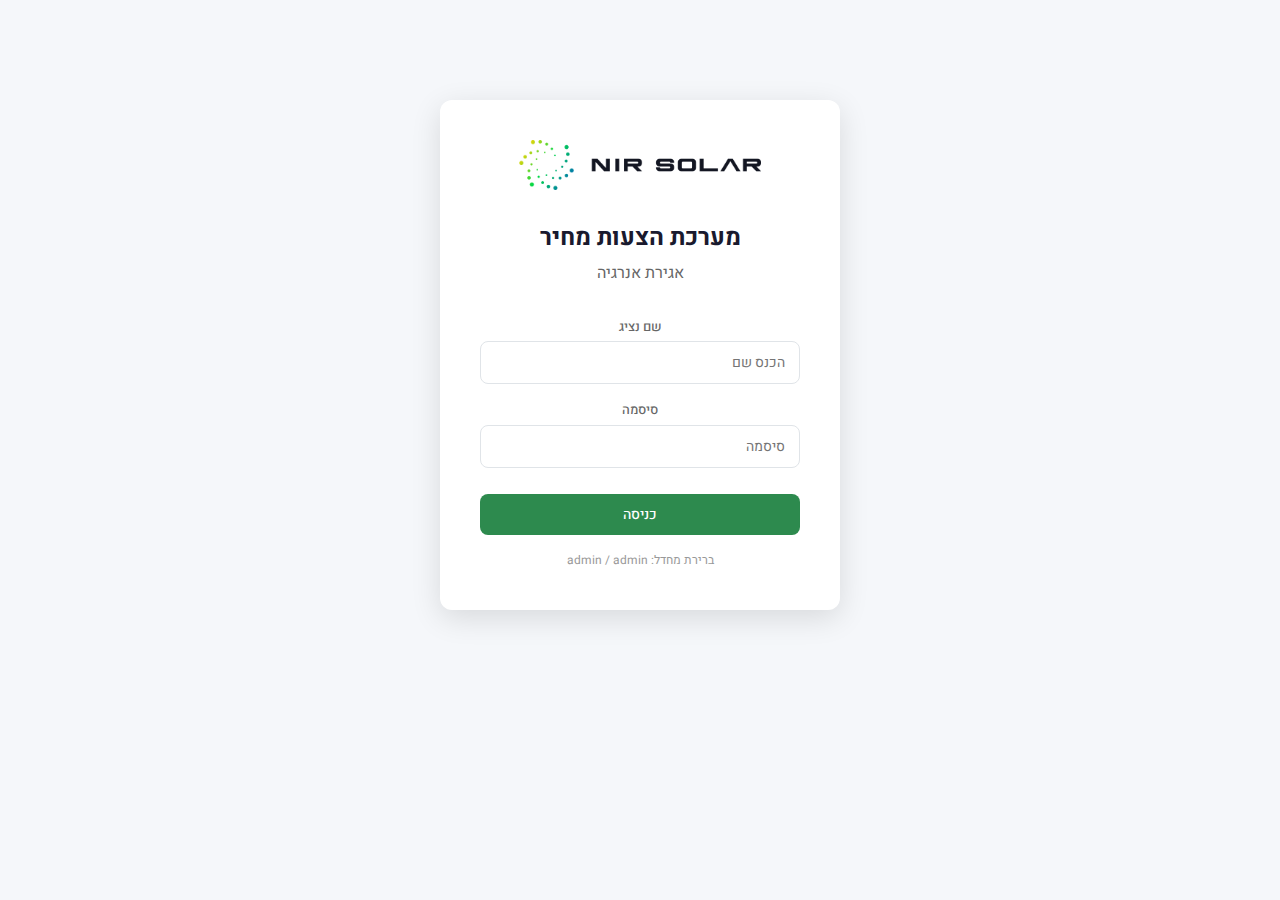
<file: index.html>
<!DOCTYPE html>
<html lang="he" dir="rtl">
<head>
    <meta charset="UTF-8">
    <meta name="viewport" content="width=device-width, initial-scale=1.0">
    <title>ניר סולאר - מערכת הצעות מחיר</title>
    <link rel="stylesheet" href="css/common.css">
    <link rel="stylesheet" href="css/dashboard.css">
</head>
<body>
    <div id="app">
        <!-- Login Screen -->
        <div id="login-screen" class="screen active">
            <div class="login-card">
                <img src="logo.png" alt="Nir Solar" class="logo">
                <h1>מערכת הצעות מחיר</h1>
                <h2>אגירת אנרגיה</h2>
                <div class="form-group">
                    <label>שם נציג</label>
                    <input type="text" id="rep-name" placeholder="הכנס שם">
                </div>
                <div class="form-group">
                    <label>סיסמה</label>
                    <input type="password" id="rep-pass" placeholder="סיסמה">
                </div>
                <button class="btn btn-primary" onclick="login()">כניסה</button>
                <p class="hint">ברירת מחדל: admin / admin</p>
            </div>
        </div>

        <!-- Dashboard -->
        <div id="dashboard-screen" class="screen">
            <header>
                <div class="header-right">
                    <img src="logo.png" alt="Nir Solar" class="logo-small">
                    <span id="welcome-text"></span>
                </div>
                <div class="header-left">
                    <button class="btn btn-primary" onclick="showNewQuote()">+ הצעה חדשה</button>
                    <button class="btn btn-secondary" onclick="logout()">יציאה</button>
                </div>
            </header>

            <div class="dashboard-content">
                <div class="stats-row">
                    <div class="stat-card">
                        <div class="stat-number" id="stat-total">0</div>
                        <div class="stat-label">סה"כ הצעות</div>
                    </div>
                    <div class="stat-card">
                        <div class="stat-number" id="stat-viewed">0</div>
                        <div class="stat-label">נצפו</div>
                    </div>
                    <div class="stat-card">
                        <div class="stat-number" id="stat-pending">0</div>
                        <div class="stat-label">ממתינות</div>
                    </div>
                </div>

                <div class="quotes-table-wrap">
                    <h3>הצעות מחיר</h3>
                    <table id="quotes-table">
                        <thead>
                            <tr>
                                <th>תאריך</th>
                                <th>לקוח</th>
                                <th>חברה</th>
                                <th>טלפון</th>
                                <th>יצרן</th>
                                <th>קיבולת (kWh)</th>
                                <th>צפיות</th>
                                <th>סטטוס</th>
                                <th>פעולות</th>
                            </tr>
                        </thead>
                        <tbody id="quotes-body"></tbody>
                    </table>
                    <p id="no-quotes" class="empty-state">אין הצעות מחיר עדיין. צור הצעה חדשה!</p>
                </div>
            </div>
        </div>

        <!-- New Quote Form -->
        <div id="new-quote-screen" class="screen">
            <header>
                <div class="header-right">
                    <img src="logo.png" alt="Nir Solar" class="logo-small">
                    <span>הצעת מחיר חדשה</span>
                </div>
                <div class="header-left">
                    <button class="btn btn-secondary" onclick="showDashboard()">חזרה</button>
                </div>
            </header>

            <div class="form-content">
                <div class="form-section">
                    <h3>פרטי לקוח</h3>
                    <div class="form-grid">
                        <div class="form-group">
                            <label>שם לקוח *</label>
                            <input type="text" id="q-name" required>
                        </div>
                        <div class="form-group">
                            <label>חברה</label>
                            <input type="text" id="q-company">
                        </div>
                        <div class="form-group">
                            <label>טלפון</label>
                            <input type="tel" id="q-phone">
                        </div>
                        <div class="form-group">
                            <label>אימייל</label>
                            <input type="email" id="q-email">
                        </div>
                    </div>
                </div>

                <div class="form-section">
                    <h3>פרטי מערכת PV קיימת</h3>
                    <div class="form-grid">
                        <div class="form-group">
                            <label>הספק PV מותקן DC (kW)</label>
                            <input type="number" id="q-pv-dc" value="400" step="1">
                        </div>
                        <div class="form-group">
                            <label>הספק PV קיים AC (kW)</label>
                            <input type="number" id="q-pv-ac" value="330" step="1">
                        </div>
                        <div class="form-group">
                            <label>תוספת PV DC (kW)</label>
                            <input type="number" id="q-pv-add" value="0" step="1">
                        </div>
                    </div>
                </div>

                <div class="form-section">
                    <h3>פרטי אגירה</h3>
                    <div class="form-grid">
                        <div class="form-group">
                            <label>יצרן</label>
                            <select id="q-manufacturer">
                                <option value="JINKO">JINKO (266 kWh, $220/kWh)</option>
                                <option value="FFD">FFD (233 kWh, $180/kWh)</option>
                                <option value="SOLAREDGE">SOLAREDGE (197 kWh, $230/kWh)</option>
                            </select>
                        </div>
                        <div class="form-group">
                            <label>קיבולת אגירה מבוקשת (kWh)</label>
                            <input type="number" id="q-storage-kwh" value="532" step="1">
                        </div>
                        <div class="form-group">
                            <label>תקופה נותרת (שנים)</label>
                            <input type="number" id="q-period" value="22" step="1">
                        </div>
                    </div>
                </div>

                <div class="form-section">
                    <h3>מימון</h3>
                    <div class="form-grid">
                        <div class="form-group">
                            <label>אחוז הלוואה (%)</label>
                            <input type="number" id="q-loan-pct" value="70" step="1">
                        </div>
                        <div class="form-group">
                            <label>אחוז הון עצמי (%)</label>
                            <input type="number" id="q-equity-pct" value="30" step="1" readonly>
                        </div>
                        <div class="form-group">
                            <label>ריבית שנתית (%)</label>
                            <input type="number" id="q-interest" value="5.5" step="0.1">
                        </div>
                        <div class="form-group">
                            <label>תקופת הלוואה (שנים)</label>
                            <input type="number" id="q-loan-period" value="12" step="1">
                        </div>
                    </div>
                </div>

                <div class="form-actions">
                    <button class="btn btn-primary btn-large" onclick="createQuote()">צור הצעת מחיר</button>
                </div>
            </div>
        </div>
    </div>

    <script src="js/storage.js"></script>
    <script src="js/financial.js"></script>
    <script src="js/dashboard.js"></script>
</body>
</html>
</file>
<file: css/common.css>
@import url('https://fonts.googleapis.com/css2?family=Heebo:wght@300;400;500;600;700&display=swap');

* { margin: 0; padding: 0; box-sizing: border-box; }

:root {
    --primary: #2d8a4e;
    --primary-dark: #1e6b3a;
    --primary-light: #e8f5ec;
    --accent: #f5a623;
    --blue: #2196F3;
    --purple: #9c27b0;
    --text: #1a1a2e;
    --text-light: #666;
    --bg: #f5f7fa;
    --white: #fff;
    --border: #e0e4e8;
    --shadow: 0 2px 12px rgba(0,0,0,0.08);
    --shadow-lg: 0 8px 30px rgba(0,0,0,0.12);
    --radius: 12px;
    --radius-sm: 8px;
}

body {
    font-family: 'Heebo', sans-serif;
    background: var(--bg);
    color: var(--text);
    line-height: 1.6;
    direction: rtl;
}

.hidden { display: none !important; }
.screen { display: none; }
.screen.active { display: block; }

.logo { height: 50px; }
.logo-small { height: 32px; }

.btn {
    padding: 10px 24px;
    border: none;
    border-radius: var(--radius-sm);
    font-family: inherit;
    font-size: 14px;
    font-weight: 500;
    cursor: pointer;
    transition: all 0.2s;
}
.btn-primary {
    background: var(--primary);
    color: var(--white);
}
.btn-primary:hover { background: var(--primary-dark); }
.btn-secondary {
    background: var(--white);
    color: var(--text);
    border: 1px solid var(--border);
}
.btn-secondary:hover { background: var(--bg); }
.btn-large { padding: 14px 40px; font-size: 16px; }
.btn-small { padding: 6px 14px; font-size: 12px; }
.btn-danger { background: #e53935; color: white; }
.btn-danger:hover { background: #c62828; }

.form-group {
    margin-bottom: 16px;
}
.form-group label {
    display: block;
    font-size: 13px;
    font-weight: 500;
    color: var(--text-light);
    margin-bottom: 4px;
}
.form-group input,
.form-group select {
    width: 100%;
    padding: 10px 14px;
    border: 1px solid var(--border);
    border-radius: var(--radius-sm);
    font-family: inherit;
    font-size: 14px;
    transition: border-color 0.2s;
}
.form-group input:focus,
.form-group select:focus {
    outline: none;
    border-color: var(--primary);
}

.form-grid {
    display: grid;
    grid-template-columns: repeat(auto-fit, minmax(220px, 1fr));
    gap: 16px;
}

.form-section {
    background: var(--white);
    padding: 24px;
    border-radius: var(--radius);
    margin-bottom: 20px;
    box-shadow: var(--shadow);
}
.form-section h3 {
    margin-bottom: 16px;
    color: var(--primary);
}

.spinner {
    width: 40px; height: 40px;
    border: 4px solid var(--border);
    border-top-color: var(--primary);
    border-radius: 50%;
    animation: spin 0.8s linear infinite;
    margin: 20px auto;
}
@keyframes spin { to { transform: rotate(360deg); } }
</file>
<file: css/dashboard.css>
.login-card {
    max-width: 400px;
    margin: 100px auto;
    background: var(--white);
    padding: 40px;
    border-radius: var(--radius);
    box-shadow: var(--shadow-lg);
    text-align: center;
}
.login-card .logo { margin-bottom: 20px; }
.login-card h1 { font-size: 24px; margin-bottom: 4px; }
.login-card h2 { font-size: 16px; color: var(--text-light); margin-bottom: 30px; font-weight: 400; }
.login-card .btn { width: 100%; margin-top: 10px; }
.login-card .hint { font-size: 12px; color: #999; margin-top: 16px; }

header {
    background: var(--white);
    padding: 16px 32px;
    display: flex;
    justify-content: space-between;
    align-items: center;
    box-shadow: var(--shadow);
    position: sticky;
    top: 0;
    z-index: 100;
}
.header-right, .header-left {
    display: flex;
    align-items: center;
    gap: 16px;
}
.header-right span { font-weight: 600; }

.dashboard-content {
    max-width: 1200px;
    margin: 30px auto;
    padding: 0 20px;
}

.stats-row {
    display: grid;
    grid-template-columns: repeat(3, 1fr);
    gap: 20px;
    margin-bottom: 30px;
}
.stat-card {
    background: var(--white);
    padding: 24px;
    border-radius: var(--radius);
    text-align: center;
    box-shadow: var(--shadow);
}
.stat-number { font-size: 36px; font-weight: 700; color: var(--primary); }
.stat-label { font-size: 14px; color: var(--text-light); }

.quotes-table-wrap {
    background: var(--white);
    border-radius: var(--radius);
    padding: 24px;
    box-shadow: var(--shadow);
}
.quotes-table-wrap h3 { margin-bottom: 16px; color: var(--primary); }

table { width: 100%; border-collapse: collapse; }
th, td { padding: 12px 16px; text-align: right; border-bottom: 1px solid var(--border); font-size: 14px; }
th { font-weight: 600; color: var(--text-light); font-size: 13px; }
tr:hover { background: var(--primary-light); }

.badge {
    display: inline-block;
    padding: 4px 10px;
    border-radius: 20px;
    font-size: 12px;
    font-weight: 500;
}
.badge-viewed { background: #e8f5ec; color: #2d8a4e; }
.badge-pending { background: #fff3e0; color: #f57c00; }

.empty-state { text-align: center; padding: 40px; color: var(--text-light); }

.form-content {
    max-width: 900px;
    margin: 30px auto;
    padding: 0 20px;
}
.form-actions { text-align: center; margin-top: 20px; }

/* ── Reps Management Screen ── */
.reps-table-wrap {
    background: var(--white);
    border-radius: var(--radius);
    padding: 24px;
    box-shadow: var(--shadow);
}
.reps-table-wrap h3 {
    margin-bottom: 16px;
    color: var(--primary);
    display: flex;
    justify-content: space-between;
    align-items: center;
}

/* ── Rep Modal ── */
.modal-overlay {
    position: fixed;
    inset: 0;
    background: rgba(0,0,0,0.4);
    display: flex;
    align-items: center;
    justify-content: center;
    z-index: 1000;
    backdrop-filter: blur(4px);
}
.modal-card {
    background: var(--white);
    padding: 32px;
    border-radius: var(--radius);
    box-shadow: var(--shadow-lg);
    width: 100%;
    max-width: 480px;
}
.modal-card h2 {
    font-size: 22px;
    margin-bottom: 24px;
    color: var(--text);
    text-align: center;
}
.modal-actions {
    display: flex;
    gap: 12px;
    margin-top: 24px;
    justify-content: center;
}

@media (max-width: 768px) {
    .stats-row { grid-template-columns: 1fr; }
    header { flex-direction: column; gap: 12px; }
    .quotes-table-wrap { overflow-x: auto; }
    .reps-table-wrap { overflow-x: auto; }
    .modal-card { margin: 20px; }
}
</file>
